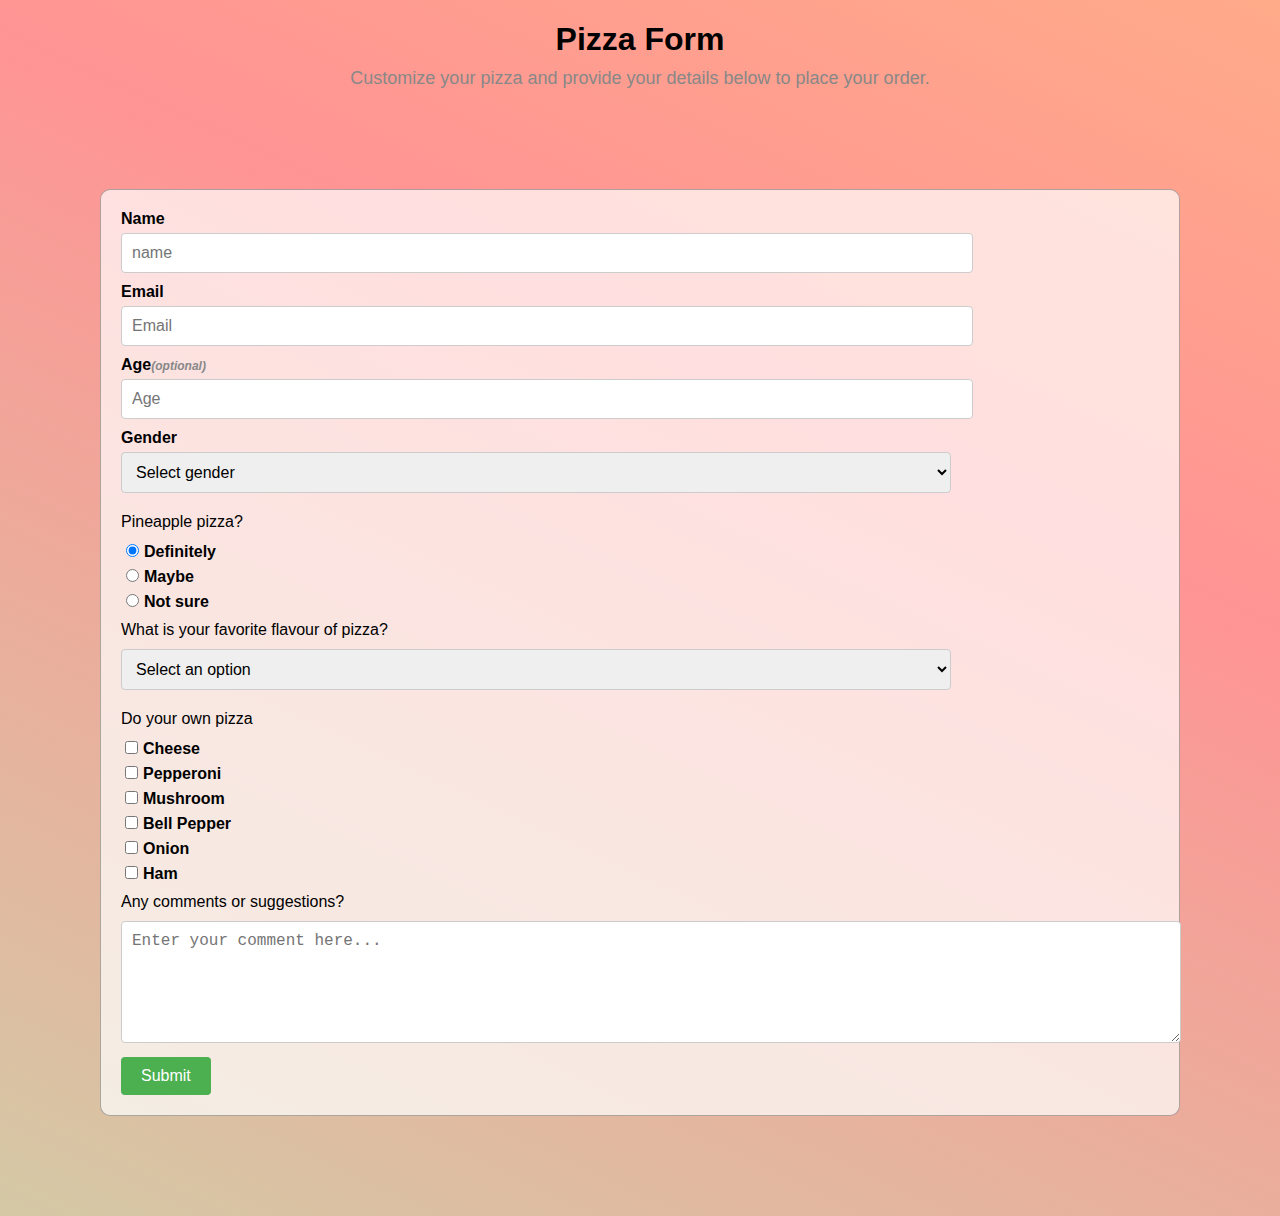
<file: Finish/Survey/index.html>
<!DOCTYPE html>
<html>

<head>
  <meta charset="utf-8">
  <meta name="viewport" content="width=device-width">
  <title>Pizza</title>
  <link href="style.css" rel="stylesheet" type="text/css" />
</head>

<body>
    <header class="header">
      <h1 id="title" class="text-center">Pizza Form</h1>
      <p id="description" class="description text-center">
        Customize your pizza and provide your details below to place your order.
      </p>
    </header>
    <form id="survey-form">
      <label id="name-label" for="name">Name</label>
      <input type="text" name="name" id="name" class="form-control" placeholder="name" required="">
      </br>
      <label id="email-label" for="email">Email</label>
      <input type="email" name="email" id="email" class="form-control" placeholder="Email" required="">
      </br>
      <label id="number-label" for="number">Age<span class="clue">(optional)</span></label>
      <input type="number" name="age" id="number" min="10" max="99" class="form-control" placeholder="Age">
      </br>
      <label id="dropdown-label" for="dropdown">Gender</label>
      <select id="dropdown" name="role" class="form-control">
        <option disabled="" selected="" value="">Select gender</option>
        <option value="Male">Male</option>
        <option value="Female">Female</option>
        <option value="Other">Other</option>
        <option value="preferNo">Prefer not to say</option>
        <option value="squirrel">
          A white albino squirrel from southwestern Morocco sexually identified as a non-binary Finnish Apache
          helicopter.</option>
      </select>
      <p>Pineapple pizza?</p>
      <label>
        <input name="user-recommend" value="definitely" type="radio" class="input-radio" checked="">Definitely</label>
      <label>
        <input name="user-recommend" value="maybe" type="radio" class="input-radio">Maybe</label>

      <label><input name="user-recommend" value="No" type="radio" class="input-radio">Not sure</label>
      <p>What is your favorite flavour of pizza?</p>
      <select id="most-like" name="mostLike" class="form-control" required="">
        <option disabled="" selected="" value="">Select an option</option>
        <option value="Salami">Salami</option>
        <option value="Peperoni">Peperoni</option>
        <option value="Pineapple">Pineapple</option>
        <option value="Cheese">Cheese</option>
      </select>
  <div class="form-group">
    <p>
      Do your own pizza
    </p>

    <label><input name="prefer" value="Cheese" type="checkbox" class="input-checkbox">Cheese</label>
    <label><input name="prefer" value="Pepperoni" type="checkbox" class="input-checkbox">Pepperoni</label>
    <label><input name="prefer" value="Mushroom" type="checkbox" class="input-checkbox">Mushroom</label>
    <label><input name="prefer" value="Bell Pepper" type="checkbox" class="input-checkbox">Bell Pepper</label>
    <label><input name="prefer" value="Onion" type="checkbox" class="input-checkbox">Onion</label>
    <label><input name="prefer" value="Ham" type="checkbox" class="input-checkbox">Ham</label>
  </div>
  <div class="form-group">
    <p>Any comments or suggestions?</p>
    <textarea id="comments" class="input-textarea" name="comment" placeholder="Enter your comment here..."></textarea>
  </div>

  <div class="form-group">
    <button type="submit" id="submit" class="submit-button">
      Submit
    </button>
  </div>
  </form>
  </div>

</body>

</html>
</file>
<file: Finish/Survey/style.css>
/* Global styles */
body {
  font-family: Arial, sans-serif;
  margin: 0px;
  padding: 0;
  background: linear-gradient(25deg, #e4d8d8, #a8ffb7, #ff9494, #ffeb6b);
  background-size: 400% 400%;
  animation: gradientAnimation 5s ease infinite;
}

@keyframes gradientAnimation {
  0% {
    background-position: 0% 50%;
  }
  50% {
    background-position: 100% 50%;
  }
  100% {
    background-position: 0% 50%;
  }
}

.container {
  max-width: 800px;
  margin: 0 auto;
  padding: 20px;
}

.text-center {
  text-align: center;
}

.description {
  font-size: 18px;
  color: #888;
}

/* Form styles */
.form-control {
  width: 80%;
  padding: 10px;
  font-size: 16px;
  border-radius: 4px;
  border: 1px solid #ccc;
  margin-bottom: 10px;
}

.input-radio {
  margin-right: 5px;
}

.input-checkbox {
  margin-right: 5px;
}

.input-textarea {
  width: 100%;
  padding: 10px;
  font-size: 16px;
  border-radius: 4px;
  border: 1px solid #ccc;
  resize: vertical;
  min-height: 100px;
  margin-bottom: 10px;
}
input{
  padding: 20px;
}
.submit-button {
  padding: 10px 20px;
  font-size: 16px;
  background-color: #4CAF50;
  color: #fff;
  border: none;
  border-radius: 4px;
  cursor: pointer;
}

.submit-button:hover {
  background-color: #45a049;
}

/* Label styles */
label {
  display: block;
  margin-bottom: 5px;
  font-weight: bold;
}

.clue {
  font-size: 12px;
  font-style: italic;
  color: #888;
}

/* Additional styles */
#survey-form {
  margin: 100px;
  padding: 20px;
  background-color: rgba(255, 255, 255, 0.7);
  border: 1px solid rgba(0, 0, 0, 0.3);
  border-radius: 10px;
}

#title {
  font-size: 32px;
  margin-bottom: 10px;
}

#description {
  margin-bottom: 20px;
}

p {
  margin: 10px 0;
}
</file>
